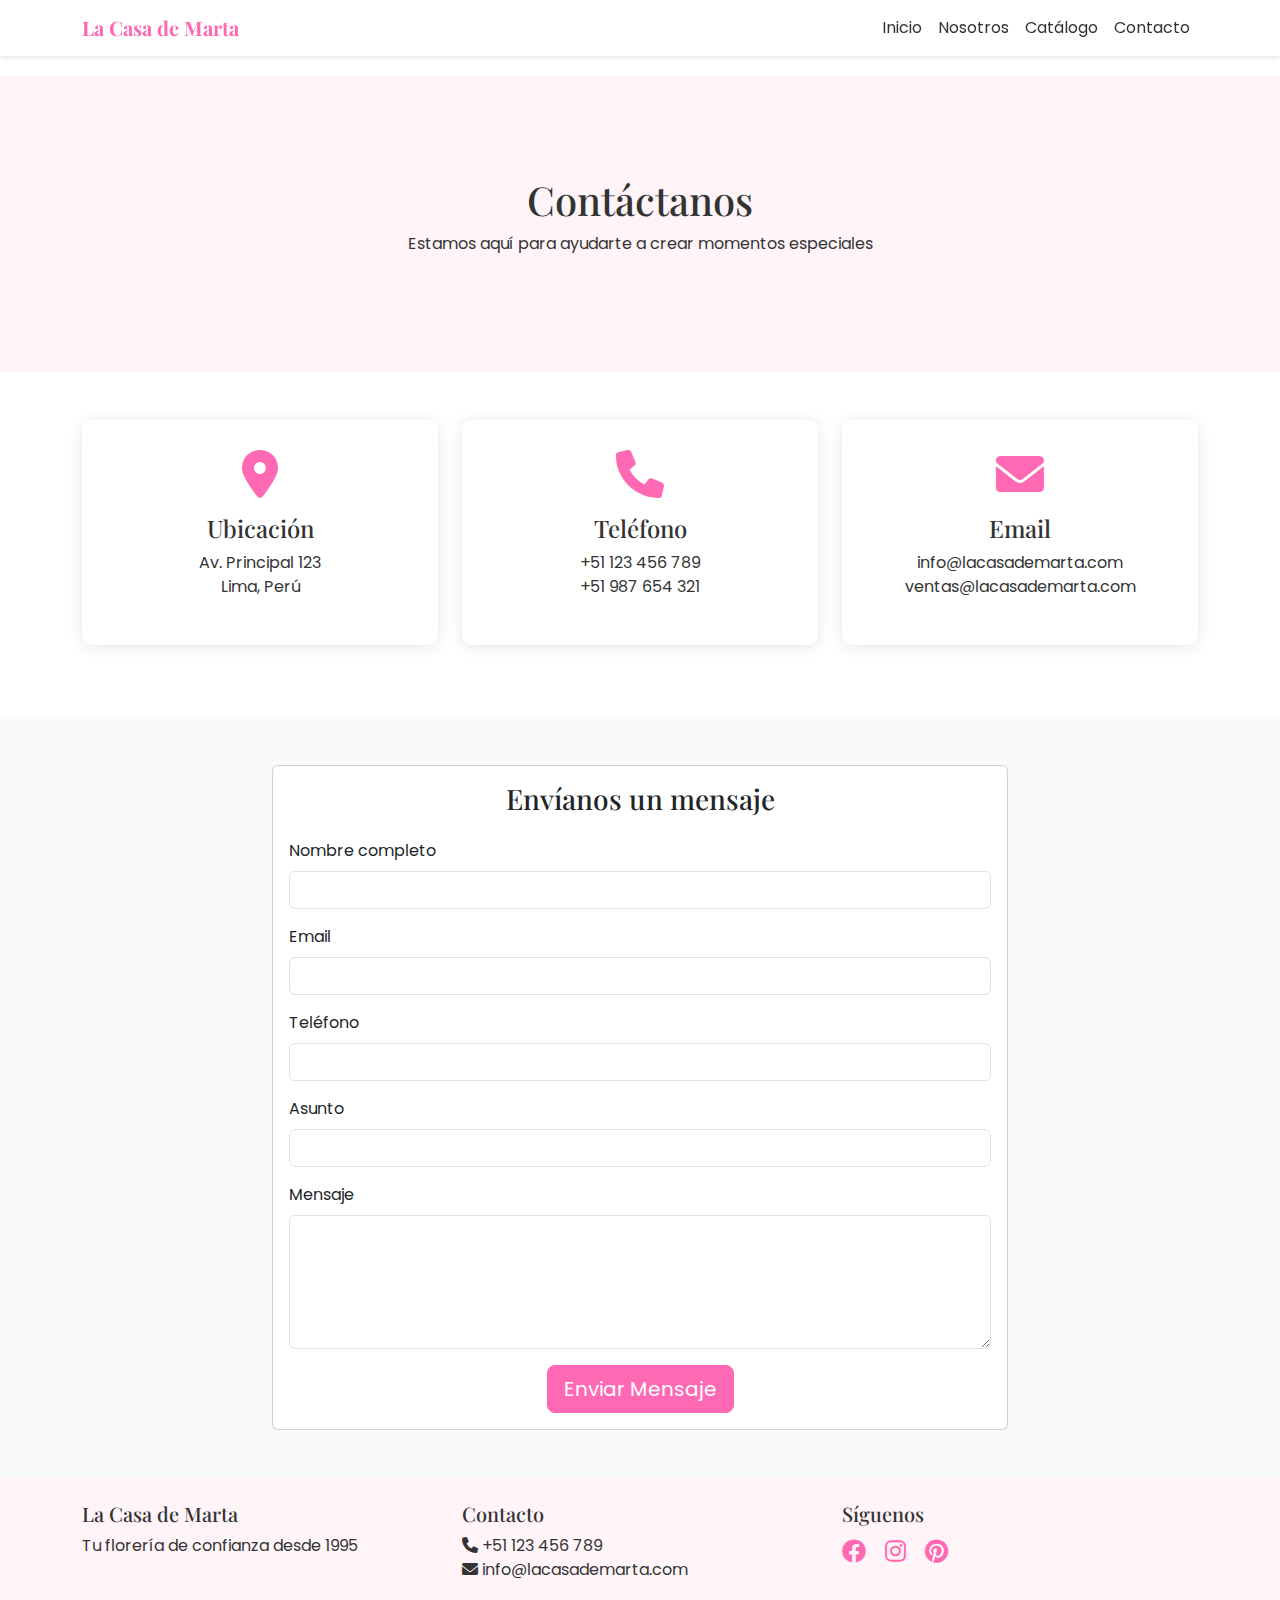
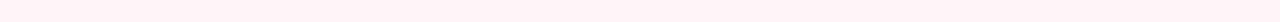
<file: contacto.html>
<!DOCTYPE html>
<html lang="es">
<head>
    <meta charset="UTF-8">
    <meta name="viewport" content="width=device-width, initial-scale=1.0">
    <title>Contacto - La Casa de Marta</title>
    <!-- Bootstrap 5 CSS -->
    <link href="https://cdn.jsdelivr.net/npm/bootstrap@5.0.2/dist/css/bootstrap.min.css" rel="stylesheet">
    <!-- Font Awesome -->
    <link href="https://cdnjs.cloudflare.com/ajax/libs/font-awesome/6.0.0/css/all.min.css" rel="stylesheet">
    <!-- Google Fonts -->
    <link href="https://fonts.googleapis.com/css2?family=Playfair+Display:wght@400;700&family=Poppins:wght@300;400;500&display=swap" rel="stylesheet">
    <!-- Custom CSS -->
    <link href="css/styles.css" rel="stylesheet">
</head>
<body>
    <!-- Header -->
    <nav class="navbar navbar-expand-lg navbar-light bg-light fixed-top">
        <div class="container">
            <a class="navbar-brand" href="index.html">La Casa de Marta</a>
            <button class="navbar-toggler" type="button" data-bs-toggle="collapse" data-bs-target="#navbarNav">
                <span class="navbar-toggler-icon"></span>
            </button>
            <div class="collapse navbar-collapse" id="navbarNav">
                <ul class="navbar-nav ms-auto">
                    <li class="nav-item">
                        <a class="nav-link" href="index.html">Inicio</a>
                    </li>
                    <li class="nav-item">
                        <a class="nav-link" href="nosotros.html">Nosotros</a>
                    </li>
                    <li class="nav-item">
                        <a class="nav-link" href="catalogo.html">Catálogo</a>
                    </li>
                    <li class="nav-item">
                        <a class="nav-link active" href="contacto.html">Contacto</a>
                    </li>
                </ul>
            </div>
        </div>
    </nav>

    <!-- Contact Hero Section -->
    <div class="contact-hero">
        <div class="container">
            <h1>Contáctanos</h1>
            <p>Estamos aquí para ayudarte a crear momentos especiales</p>
        </div>
    </div>

    <!-- Contact Information Section -->
    <section class="contact-info py-5">
        <div class="container">
            <div class="row">
                <div class="col-md-4 mb-4">
                    <div class="contact-card text-center">
                        <i class="fas fa-map-marker-alt fa-3x mb-3"></i>
                        <h4>Ubicación</h4>
                        <p>Av. Principal 123<br>Lima, Perú</p>
                    </div>
                </div>
                <div class="col-md-4 mb-4">
                    <div class="contact-card text-center">
                        <i class="fas fa-phone fa-3x mb-3"></i>
                        <h4>Teléfono</h4>
                        <p>+51 123 456 789<br>+51 987 654 321</p>
                    </div>
                </div>
                <div class="col-md-4 mb-4">
                    <div class="contact-card text-center">
                        <i class="fas fa-envelope fa-3x mb-3"></i>
                        <h4>Email</h4>
                        <p>info@lacasademarta.com<br>ventas@lacasademarta.com</p>
                    </div>
                </div>
            </div>
        </div>
    </section>

    <!-- Contact Form Section -->
    <section class="contact-form-section py-5 bg-light">
        <div class="container">
            <div class="row justify-content-center">
                <div class="col-md-8">
                    <div class="card">
                        <div class="card-body">
                            <h3 class="card-title text-center mb-4">Envíanos un mensaje</h3>
                            <form>
                                <div class="mb-3">
                                    <label for="nombre" class="form-label">Nombre completo</label>
                                    <input type="text" class="form-control" id="nombre" required>
                                </div>
                                <div class="mb-3">
                                    <label for="email" class="form-label">Email</label>
                                    <input type="email" class="form-control" id="email" required>
                                </div>
                                <div class="mb-3">
                                    <label for="telefono" class="form-label">Teléfono</label>
                                    <input type="tel" class="form-control" id="telefono">
                                </div>
                                <div class="mb-3">
                                    <label for="asunto" class="form-label">Asunto</label>
                                    <input type="text" class="form-control" id="asunto" required>
                                </div>
                                <div class="mb-3">
                                    <label for="mensaje" class="form-label">Mensaje</label>
                                    <textarea class="form-control" id="mensaje" rows="5" required></textarea>
                                </div>
                                <div class="text-center">
                                    <button type="submit" class="btn btn-primary btn-lg">Enviar Mensaje</button>
                                </div>
                            </form>
                        </div>
                    </div>
                </div>
            </div>
        </div>
    </section>


    <!-- Footer -->
    <footer class="footer py-4">
        <div class="container">
            <div class="row">
                <div class="col-md-4">
                    <h5>La Casa de Marta</h5>
                    <p>Tu florería de confianza desde 1995</p>
                </div>
                <div class="col-md-4">
                    <h5>Contacto</h5>
                    <p>
                        <i class="fas fa-phone"></i> +51 123 456 789<br>
                        <i class="fas fa-envelope"></i> info@lacasademarta.com
                    </p>
                </div>
                <div class="col-md-4">
                    <h5>Síguenos</h5>
                    <div class="social-links">
                        <a href="#"><i class="fab fa-facebook"></i></a>
                        <a href="#"><i class="fab fa-instagram"></i></a>
                        <a href="#"><i class="fab fa-pinterest"></i></a>
                    </div>
                </div>
            </div>
        </div>
    </footer>

    <!-- Bootstrap JS and Popper.js -->
    <script src="https://cdn.jsdelivr.net/npm/@popperjs/core@2.9.2/dist/umd/popper.min.js"></script>
    <script src="https://cdn.jsdelivr.net/npm/bootstrap@5.0.2/dist/js/bootstrap.min.js"></script>
</body>
</html>
</file>
<file: css/styles.css>
/* General Styles */
:root {
    --primary-color: #ff69b4;
    --secondary-color: #f8bbd0;
    --accent-color: #c48b9f;
    --text-color: #333333;
    --light-bg: #fff5f8;
}

body {
    font-family: 'Poppins', sans-serif;
    color: var(--text-color);
    padding-top: 76px;
}

h1, h2, h3, h4, h5, h6 {
    font-family: 'Playfair Display', serif;
}

/* Navigation */
.navbar {
    background-color: white !important;
    box-shadow: 0 2px 4px rgba(0,0,0,0.1);
}

.navbar-brand {
    font-family: 'Playfair Display', serif;
    font-weight: 700;
    color: var(--primary-color) !important;
}

.nav-link {
    color: var(--text-color) !important;
    transition: color 0.3s ease;
}

.nav-link:hover {
    color: var(--primary-color) !important;
}

/* Hero Section */
.hero-section {
    position: relative;
    height: 100vh;
    overflow: hidden;
}

#hero-video {
    position: absolute;
    top: 50%;
    left: 50%;
    min-width: 100%;
    min-height: 100%;
    width: auto;
    height: auto;
    transform: translateX(-50%) translateY(-50%);
}

.hero-content {
    position: relative;
    z-index: 1;
    text-align: center;
    color: white;
    padding-top: 40vh;
}

/* Catalog */
.catalog-banner {
    height: 300px;
    background-image: linear-gradient(rgba(0,0,0,0.3), rgba(0,0,0,0.3)), url('../images/banner-flores.jpg');
    background-size: cover;
    background-position: center;
    display: flex;
    align-items: center;
    justify-content: center;
    color: white;
    text-align: center;
}

.product-card {
    transition: transform 0.3s ease, box-shadow 0.3s ease;
}

.product-card:hover {
    transform: translateY(-5px);
    box-shadow: 0 4px 15px rgba(0,0,0,0.1);
}

.price {
    color: var(--primary-color);
    font-size: 1.2em;
    font-weight: 600;
}

/* About Page */
.about-hero {
    padding: 60px 0;
    background-color: var(--light-bg);
}

.team-card {
    text-align: center;
    transition: transform 0.3s ease;
}

.team-card:hover {
    transform: translateY(-5px);
}

/* Contact Page */
.contact-hero {
    background-color: var(--light-bg);
    padding: 100px 0;
    text-align: center;
}

.contact-card {
    padding: 30px;
    background: white;
    border-radius: 10px;
    box-shadow: 0 2px 15px rgba(0,0,0,0.1);
    transition: transform 0.3s ease;
}

.contact-card:hover {
    transform: translateY(-5px);
}

.contact-card i {
    color: var(--primary-color);
}

/* Buttons */
.btn-primary {
    background-color: var(--primary-color);
    border-color: var(--primary-color);
    transition: all 0.3s ease;
}

.btn-primary:hover {
    background-color: var(--accent-color);
    border-color: var(--accent-color);
    transform: translateY(-2px);
}

/* Footer */
.footer {
    background-color: var(--light-bg);
}

.social-links a {
    color: var(--primary-color);
    margin-right: 15px;
    font-size: 1.5em;
    transition: color 0.3s ease;
}

.social-links a:hover {
    color: var(--accent-color);
}

/* Animations */
.fade-in {
    animation: fadeIn 1s ease-in;
}

@keyframes fadeIn {
    from {
        opacity: 0;
        transform: translateY(20px);
    }
    to {
        opacity: 1;
        transform: translateY(0);
    }
}

/* Responsive */
@media (max-width: 768px) {
    .hero-content {
        padding-top: 30vh;
    }

    .about-hero {
        padding: 50px 0;
    }

    .contact-card {
        margin-bottom: 20px;
    }
}
</file>
